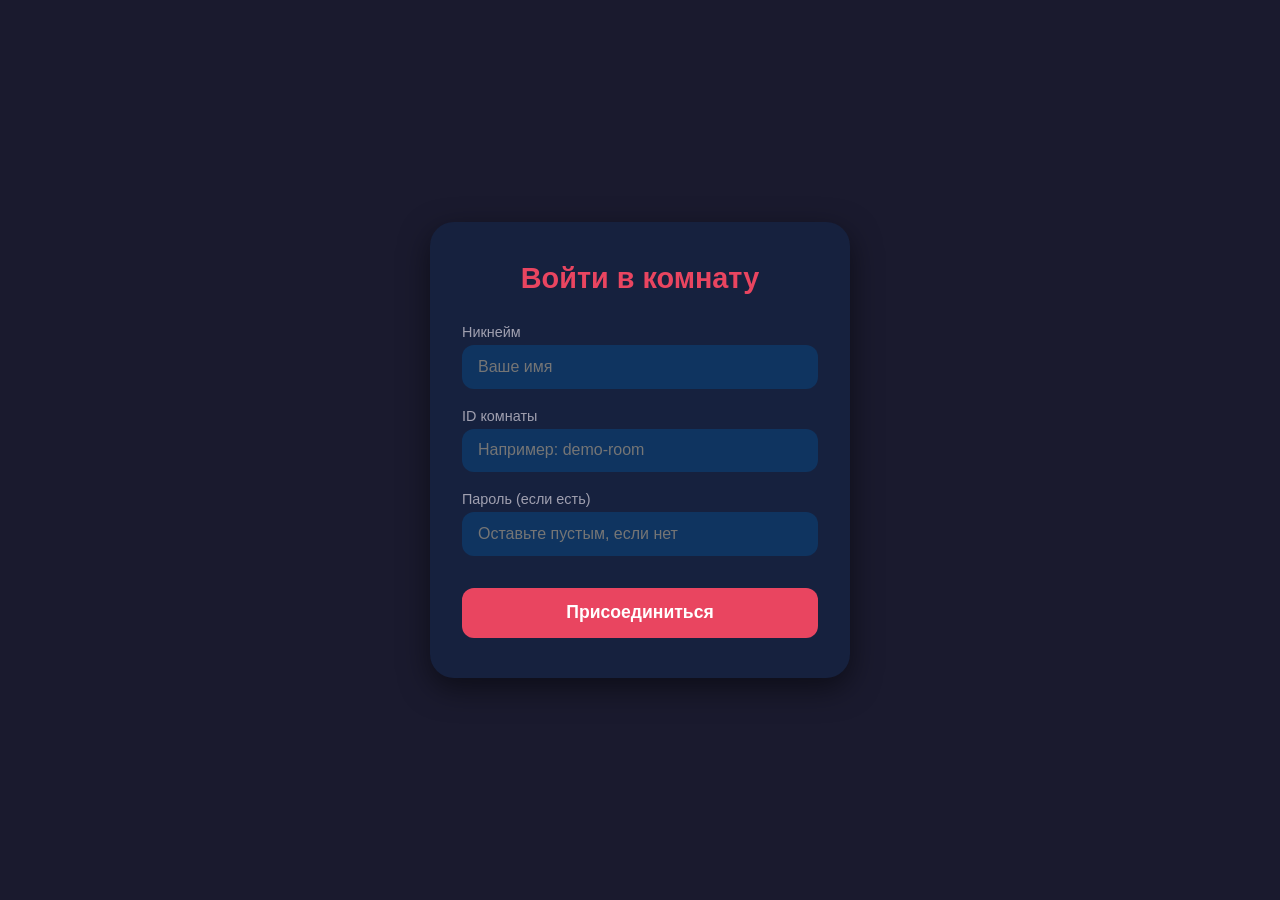
<file: static/html/index.html>
<!DOCTYPE html>
<html lang="ru">
<head>
    <meta charset="UTF-8">
    <meta name="viewport" content="width=device-width, initial-scale=1.0, user-scalable=no">
    <title>Видеоконференция с чатом</title>
      <link rel="stylesheet" href="/static/css/style.css">
</head>
<body>

<div id="join-screen">
    <h1>Войти в комнату</h1>
    <div class="input-group">
        <label>Никнейм</label>
        <input type="text" id="nickname" placeholder="Ваше имя" autocomplete="off">
    </div>
    <div class="input-group">
        <label>ID комнаты</label>
        <input type="text" id="roomId" placeholder="Например: demo-room" autocomplete="off">
    </div>
    <div class="input-group">
        <label>Пароль (если есть)</label>
        <input type="password" id="roomPassword" placeholder="Оставьте пустым, если нет">
    </div>
    <button id="joinBtn">Присоединиться</button>
</div>

<div id="room-screen" style="display: none;">
    <div class="main-area">
        <div class="top-bar">
            <div>
                <span class="room-info" id="roomTitle"></span>
                <span class="role-badge" id="roleBadge"></span>
            </div>
            <button class="leave-btn" id="leaveBtn">🚪 Выйти</button>
        </div>
        <div class="video-grid" id="videoGrid">
            <!-- Видео контейнеры будут добавляться динамически -->
        </div>
        <div class="bottom-controls">
            <button class="control-btn active" id="micBtn" title="Микрофон">🎤</button>
            <button class="control-btn active" id="camBtn" title="Камера">📹</button>
            <button class="control-btn" id="screenBtn" title="Демонстрация экрана">🖥️</button>
            <button class="control-btn" id="settingsBtn" title="Настройки">⚙️</button>
            <button class="control-btn" id="muteAllBtn" title="Mute All (модер)" style="display:none;">🔇</button>
        </div>
    </div>
    <div class="sidebar">
        <div class="sidebar-tabs">
            <button class="tab-btn active" data-tab="chat">💬 Чат</button>
            <button class="tab-btn" data-tab="participants">👥 Участники</button>
        </div>
        <div class="tab-content">
            <div class="tab-panel active" id="chatPanel">
                <div class="chat-messages" id="chatMessages"></div>
                <div class="reply-preview" id="replyPreview" style="display:none;">
                    <span id="replyText"></span>
                    <span id="cancelReply">✖</span>
                </div>
                <div class="chat-input-area">
                    <input type="text" id="chatInput" placeholder="Введите сообщение...">
                    <button id="sendChatBtn">➤</button>
                </div>
            </div>
            <div class="tab-panel" id="participantsPanel">
                <div class="participants-list" id="participantsList"></div>
            </div>
        </div>
    </div>
</div>
<script src="/static/js/client.js" defer></script>
</body>
</html>
</file>
<file: static/css/style.css>
* {
    margin: 0;
    padding: 0;
    box-sizing: border-box;
    font-family: 'Segoe UI', Tahoma, Geneva, Verdana, sans-serif;
}

body {
    background: #1a1a2e;
    color: #e0e0e0;
    height: 100vh;
    display: flex;
    justify-content: center;
    align-items: center;
}

/* Экран входа */
#join-screen {
    background: #16213e;
    padding: 2.5rem 2rem;
    border-radius: 24px;
    box-shadow: 0 10px 30px rgba(0, 0, 0, 0.5);
    width: 100%;
    max-width: 420px;
    text-align: center;
}

#join-screen h1 {
    font-size: 1.8rem;
    margin-bottom: 1.8rem;
    color: #e94560;
}

.input-group {
    margin-bottom: 1.2rem;
    text-align: left;
}

.input-group label {
    display: block;
    margin-bottom: 0.3rem;
    font-size: 0.9rem;
    color: #a0a0b0;
}

.input-group input {
    width: 100%;
    padding: 0.8rem 1rem;
    border: none;
    border-radius: 12px;
    background: #0f3460;
    color: #ffffff;
    font-size: 1rem;
    outline: none;
    transition: 0.2s;
}

.input-group input:focus {
    background: #1a4a7a;
    box-shadow: 0 0 0 2px #e94560;
}

#joinBtn {
    width: 100%;
    padding: 0.9rem;
    border: none;
    border-radius: 12px;
    background: #e94560;
    color: white;
    font-size: 1.1rem;
    font-weight: 600;
    cursor: pointer;
    margin-top: 0.8rem;
    transition: 0.2s;
}

#joinBtn:hover {
    background: #d63851;
}

/* Основной экран */
#room-screen {
    display: flex;
    width: 100%;
    height: 100vh;
    overflow: hidden;
}

.main-area {
    flex: 1;
    display: flex;
    flex-direction: column;
    background: #0f0f1a;
    position: relative;
}

.top-bar {
    background: #16213e;
    padding: 0.6rem 1.2rem;
    display: flex;
    align-items: center;
    justify-content: space-between;
    border-bottom: 1px solid #2a2a4a;
}

.room-info {
    font-weight: 600;
}

.role-badge {
    background: #e94560;
    color: white;
    padding: 0.2rem 0.8rem;
    border-radius: 20px;
    font-size: 0.8rem;
    margin-left: 0.8rem;
}

.leave-btn {
    background: #333366;
    border: none;
    color: white;
    padding: 0.4rem 1rem;
    border-radius: 8px;
    cursor: pointer;
    font-size: 0.9rem;
}

.video-grid {
    flex: 1;
    display: flex;
    flex-wrap: wrap;
    justify-content: center;
    align-items: center;
    padding: 0.5rem;
    gap: 0.5rem;
    overflow: hidden;
    align-content: center;
}

.video-container {
    position: relative;
    background: #000;
    border-radius: 16px;
    overflow: hidden;
    box-shadow: 0 4px 15px rgba(0,0,0,0.6);
    transition: 0.2s;
    min-width: 200px;
    min-height: 150px;
    max-width: 100%;
    max-height: 100%;
    aspect-ratio: 4 / 3;
    display: flex;
}

.video-container.local {
    border: 2px solid #e94560;
}

.video-container video {
    width: 100%;
    height: 100%;
    object-fit: cover;
    background: #111;
    display: block;
}

.participant-label {
    position: absolute;
    bottom: 8px;
    left: 8px;
    background: rgba(0, 0, 0, 0.7);
    color: white;
    padding: 0.2rem 0.6rem;
    border-radius: 12px;
    font-size: 0.8rem;
    display: flex;
    align-items: center;
    gap: 0.3rem;
}

.status-icons {
    display: flex;
    gap: 4px;
}

.status-icons span {
    font-size: 0.8rem;
}

.bottom-controls {
    background: #16213e;
    padding: 0.8rem 1.5rem;
    display: flex;
    justify-content: center;
    gap: 1.5rem;
    border-top: 1px solid #2a2a4a;
}

.control-btn {
    background: #0f3460;
    border: none;
    color: white;
    width: 48px;
    height: 48px;
    border-radius: 50%;
    cursor: pointer;
    font-size: 1.4rem;
    display: flex;
    align-items: center;
    justify-content: center;
    transition: 0.2s;
}

.control-btn.active {
    background: #e94560;
}

.control-btn.off {
    background: #444;
}

.control-btn:hover {
    filter: brightness(1.2);
}

/* Боковая панель */
.sidebar {
    width: 340px;
    background: #16213e;
    display: flex;
    flex-direction: column;
    border-left: 1px solid #2a2a4a;
}

.sidebar-tabs {
    display: flex;
    border-bottom: 1px solid #2a2a4a;
}

.tab-btn {
    flex: 1;
    padding: 0.8rem;
    background: none;
    border: none;
    color: #a0a0b0;
    font-weight: 600;
    cursor: pointer;
    transition: 0.2s;
}

.tab-btn.active {
    color: white;
    background: #0f3460;
    border-bottom: 2px solid #e94560;
}

.tab-content {
    flex: 1;
    display: flex;
    flex-direction: column;
    overflow: hidden;
}

.tab-panel {
    display: none;
    flex: 1;
    flex-direction: column;
    overflow: hidden;
}

.tab-panel.active {
    display: flex;
}

.chat-messages {
    flex: 1;
    overflow-y: auto;
    padding: 0.8rem;
    display: flex;
    flex-direction: column;
    gap: 0.6rem;
}

.chat-message {
    background: #0f3460;
    padding: 0.5rem 0.8rem;
    border-radius: 12px;
    font-size: 0.9rem;
    position: relative;
    word-break: break-word;
}

.chat-message .msg-header {
    display: flex;
    justify-content: space-between;
    font-size: 0.75rem;
    color: #a0a0b0;
    margin-bottom: 0.2rem;
}

.chat-message .msg-text {
    color: #e0e0e0;
}

.chat-message.deleted .msg-text {
    color: #666;
    font-style: italic;
}

.chat-message.pinned {
    border: 1px solid gold;
}

.msg-actions {
    display: none;
    position: absolute;
    right: 10px;
    top: 5px;
    background: #1a1a2e;
    border-radius: 8px;
    overflow: hidden;
    z-index: 10;
}

.chat-message:hover .msg-actions {
    display: flex;
}

.msg-actions button {
    background: none;
    border: none;
    color: white;
    padding: 0.2rem 0.5rem;
    cursor: pointer;
    font-size: 0.8rem;
}

.msg-actions button:hover {
    background: #e94560;
}

.chat-input-area {
    padding: 0.8rem;
    border-top: 1px solid #2a2a4a;
    display: flex;
    gap: 0.5rem;
}

.chat-input-area input {
    flex: 1;
    padding: 0.6rem 0.8rem;
    border-radius: 20px;
    border: none;
    background: #0f3460;
    color: white;
    outline: none;
}

.chat-input-area button {
    background: #e94560;
    border: none;
    color: white;
    border-radius: 50%;
    width: 38px;
    height: 38px;
    cursor: pointer;
}

.participants-list {
    flex: 1;
    overflow-y: auto;
    padding: 0.8rem;
}

.participant-item {
    display: flex;
    align-items: center;
    justify-content: space-between;
    padding: 0.5rem 0.3rem;
    border-bottom: 1px solid #2a2a4a;
}

.participant-info {
    display: flex;
    align-items: center;
    gap: 0.4rem;
}

.participant-name {
    font-weight: 500;
}

.participant-actions button {
    background: none;
    border: none;
    color: #e0e0e0;
    cursor: pointer;
    padding: 0.2rem 0.4rem;
    font-size: 0.8rem;
}

.reply-preview {
    background: #0f3460;
    padding: 0.3rem 0.8rem;
    font-size: 0.8rem;
    color: #aaa;
    display: flex;
    justify-content: space-between;
}

.reply-preview span {
    cursor: pointer;
    color: #e94560;
}

@media (max-width: 768px) {
    #room-screen {
        flex-direction: column;
    }

    .sidebar {
        width: 100%;
        height: 45%;
    }
}
</file>
